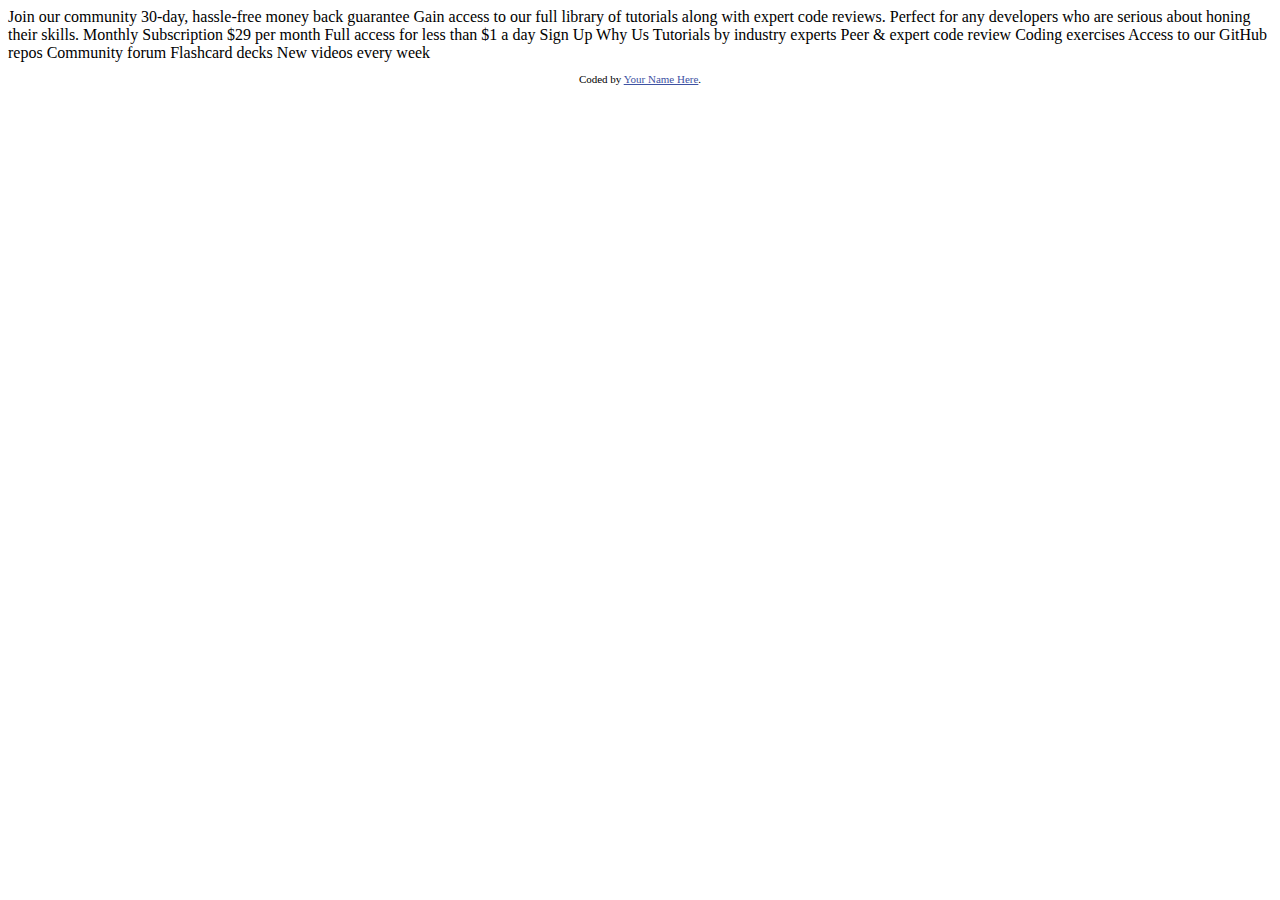
<file: Mini-projet-html-css/Code_Starter_2/index.html>
<!DOCTYPE html>
<html lang="en">
<head>
  <meta charset="UTF-8">
  <meta name="viewport" content="width=device-width, initial-scale=1.0"> <!-- displays site properly based on user's device -->

  <link rel="icon" type="image/png" sizes="32x32" href="./images/favicon-32x32.png">
  
  <title>Single Price Grid Component</title>

  <!-- Feel free to remove these styles or customise in your own stylesheet 👍 -->
  <style>
    .attribution { font-size: 11px; text-align: center; }
    .attribution a { color: hsl(228, 45%, 44%); }
  </style>
</head>
<body>
  Join our community

  30-day, hassle-free money back guarantee

  Gain access to our full library of tutorials along with expert code reviews. 
  Perfect for any developers who are serious about honing their skills.

  Monthly Subscription

  &dollar;29 per month

  Full access for less than &dollar;1 a day

  Sign Up

  Why Us

  Tutorials by industry experts
  Peer &amp; expert code review
  Coding exercises
  Access to our GitHub repos
  Community forum
  Flashcard decks
  New videos every week
  
  <footer>
    <p class="attribution">
      Coded by <a href="#">Your Name Here</a>.
    </p>
  </footer>
</body>
</html>
</file>
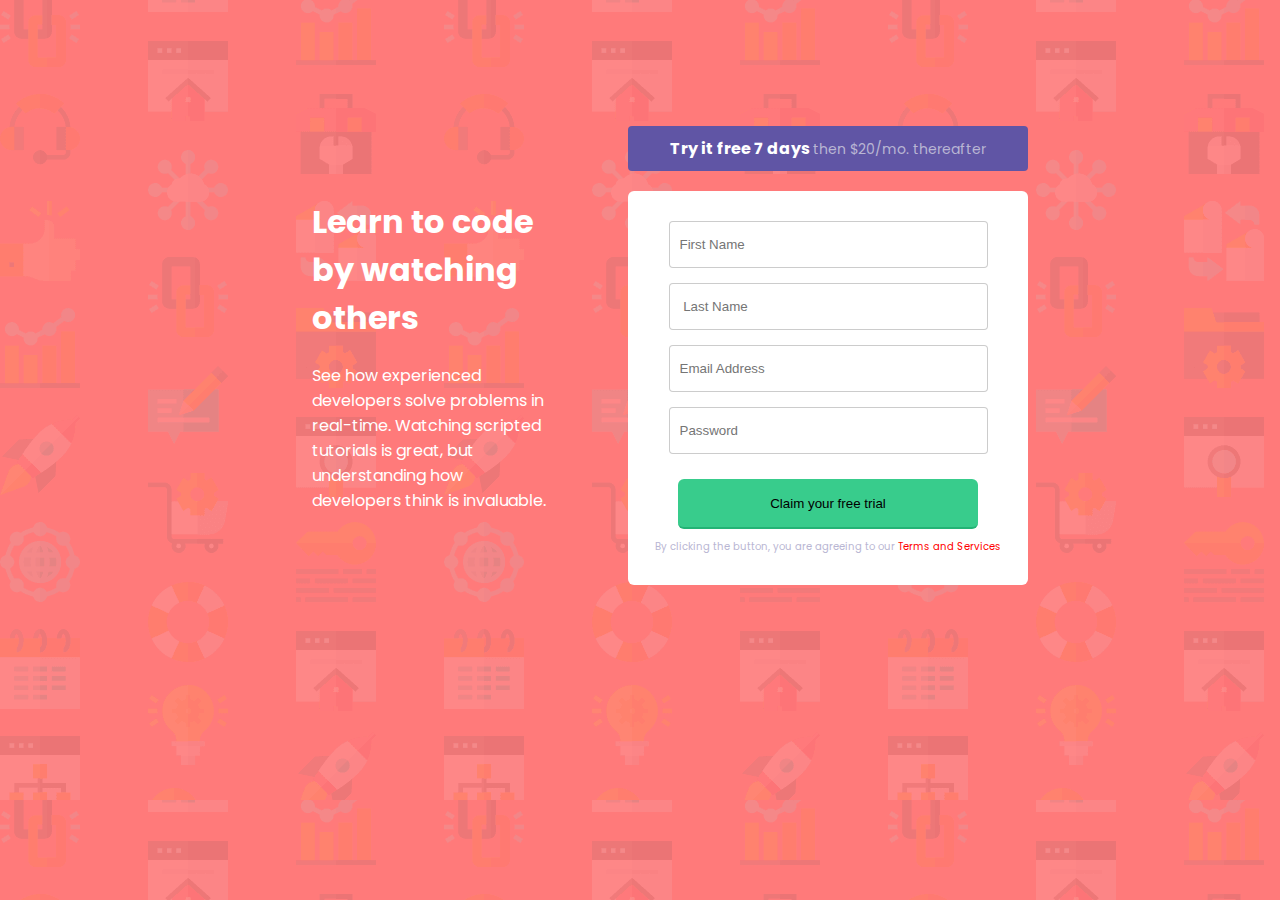
<file: Mini-projet-html-css/Code_Starter_3/index.html>
<!DOCTYPE html>
<html lang="en">

<head>
    <meta charset="UTF-8" />
    <meta name="viewport" content="width=device-width, initial-scale=1.0" />
    <!-- displays site properly based on user's device -->
    <link href="https://fonts.googleapis.com/css?family=Poppins&display=swap" rel="stylesheet">
    <link rel="icon" type="image/png" sizes="32x32" href="./images/favicon-32x32.png" />
    <link rel="stylesheet" href="main.css">

    <title>Intro component with sign up form</title>

    <!-- Feel free to remove these styles or customise in your own stylesheet 👍 -->

</head>

<body>
    <div class="container">
        <div class="div1">

            <h1>
                Learn to code by watching others
            </h1>
            <p>
                See how experienced developers solve problems in real-time. Watching scripted tutorials is great, but understanding how developers think is invaluable.
            </p>

        </div>
        <div class="div2">
            <div class="zoubir">
                <p class="btn"><strong>Try it free 7 days </strong><span> then $20/mo. thereafter</span></p>
            </div>
            <div class="div3">

                <form>
                    <input type="name" placeholder="First Name" class="column" required><br>

                    <input type="name" placeholder=" Last Name" class="column bnt" required><br>
                    <input type="email" placeholder="Email Address" class="column bnt" required><br>
                    <input type="password" placeholder="Password" class="column bnt" required><br>
                    <input type="submit" value="Claim your free trial" class="bit bnt">
                </form>
                <p>By clicking the button, you are agreeing to our<span> Terms and Services</span></p>
            </div>
        </div>
    </div>
</body>

</html>
</file>
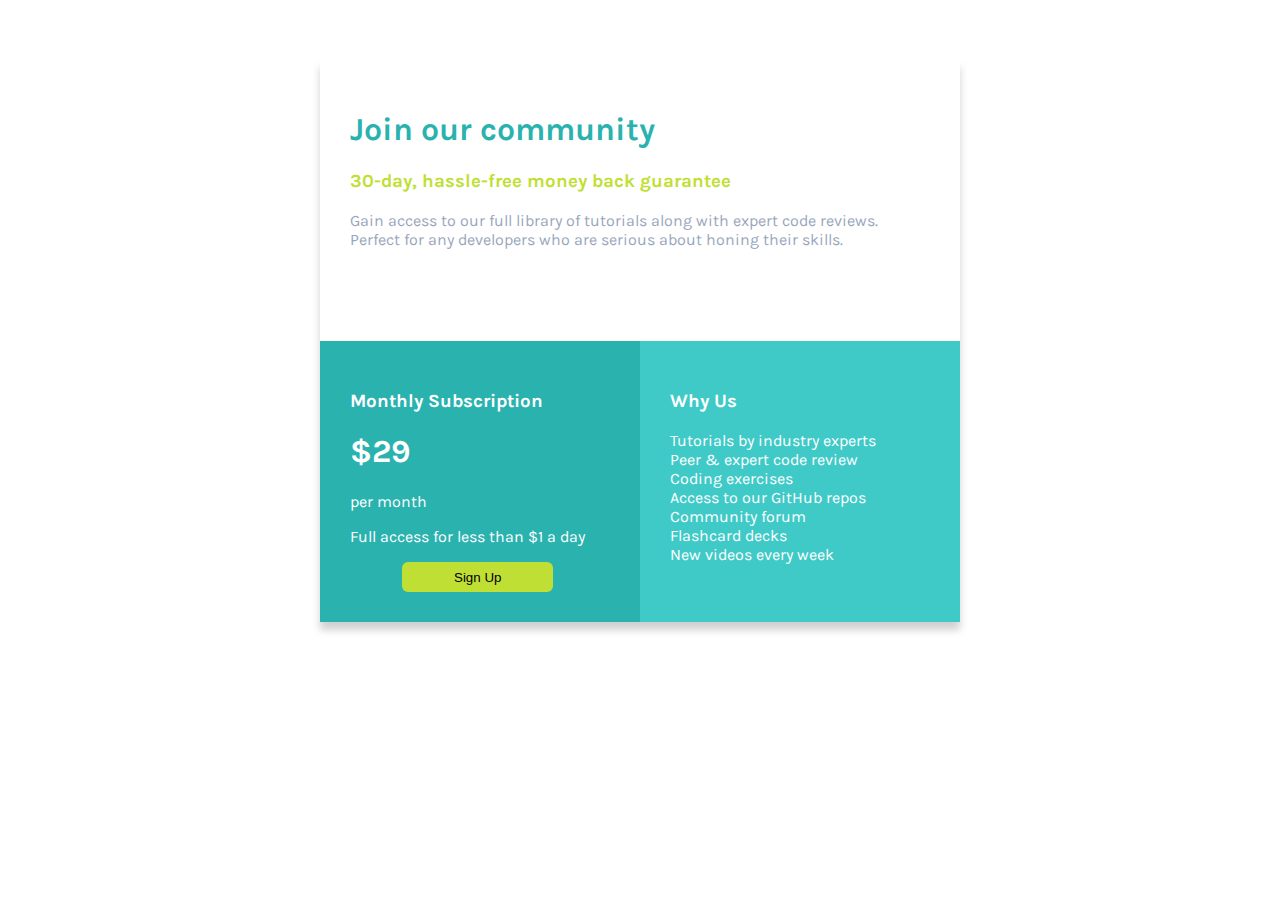
<file: Mini-projet-html-css/Code_Starter_2/main.html>
<!DOCTYPE html>
<html lang="en">

<head>
    <meta charset="UTF-8">
    <meta name="viewport" content="width=device-width, initial-scale=1.0">
    <link href="https://fonts.googleapis.com/css?family=Karla&display=swap" rel="stylesheet">
    <!-- displays site properly based on user's device -->
    <link rel="icon" type="image/png" sizes="32x32" href="./images/favicon-32x32.png">
    <title>Single Price Grid Component</title>
    <link rel="stylesheet" href="main.css">

    <!-- Feel free to remove these styles or customise in your own stylesheet 👍 -->

</head>

<body>
    <div class="container">
        <div class="div1">
            <h1>Join our community</h1>
            <h3>30-day, hassle-free money back guarantee</h3>
            <p>Gain access to our full library of tutorials along with expert code reviews. Perfect for any developers who are serious about honing their skills.</p>
        </div>
        <div class="div2">
            <h3>Monthly Subscription</h3>
            <h1>&dollar;29</h1>
            <p class="">per month</p>
            <p class="">Full access for less than &dollar;1 a day</p>
            <div class="bot">
                <button>  Sign Up</button>
            </div>
        </div>
        <div class="div3">
            <h3>Why Us</h3>
            <p>Tutorials by industry experts<br> Peer &amp; expert code review<br> Coding exercises<br> Access to our GitHub repos<br>Community forum<br> Flashcard decks<br> New videos every week</p>
        </div>
    </div>

</body>

</html>
</file>
<file: Mini-projet-html-css/Code_Starter_3/main.css>
body {
            background-image: url("images/bg-intro-desktop.png");
            background-color: hsl(0, 100%, 74%);
            width: 70%;
            margin: 70px auto;
            font-family: 'Poppins', sans-serif;
            Font-size: 16px;
            color: white;
        }
        
        .container {
            padding: 40px 60px;
            display: grid;
            grid-template-columns: repeat(2, auto);
            grid-template-rows: repeat(1, auto);
            grid-template-areas: "A   B";
            grid-column-gap: 20px;
        }
        
        .div1 {
            grid-area: A;
            margin: auto;
            padding: 0px 60px;
        }
        
        .div2 {
            grid-area: B;
        }
        
        .btn {
            text-align: center;
            background-color: hsl(248, 32%, 49%);
            padding: 10px;
            border-radius: 4px;
        }
        
        .column {
            padding: 15px 130px 15px 10px;
            border-radius: 4px;
            border-color: black;
            margin: auto;
            border: 1px solid rgba(0, 0, 0, .2);
            margin-top: 30px;
        }
        
        .div3 {
            background-color: white;
            border-radius: 6px;
            width: 400px;
            margin-top: 20px;
        }
        
        form {
            display: flex;
            flex-direction: column;
        }
        
        span {
            font-size: 14px;
            color: hsl(246, 25%, 77%);
        }
        
        .div2 .div3 p {
            color: hsl(246, 25%, 77%);
            font-size: 10px;
            text-align: center;
            padding-bottom: 30px;
        }
        
        .div2 .div3 p span {
            font-size: 10px;
            color: red;
        }
        
        .bnt {
            margin-top: -10px;
        }
        
        .bit {
            width: 75%;
            height: 50px;
            margin: auto;
            border-radius: 6px;
            background-color: hsl(154, 59%, 51%);
            border: none;
            border-bottom: 2px solid hsl(154, 67%, 42%);
        }
        
        .bot:focus {
            border-color: hsl(248, 32%, 49%);
            border: 1px solid hsl(248, 32%, 49%);
            ;
        }
        /* ---------------------1140------------------------------------*/
        
        @media screen and (max-width: 1140px) {
            .div1 {
                padding: 10px;
            }
        }
        
        @media screen and (max-width: 375px) {
            body {
                width: 100%;
                margin: 0px;
            }
            .container {
                padding: 0px;
                display: grid;
                grid-template-columns: repeat(1, auto);
                grid-template-rows: repeat(3, auto);
                grid-template-areas: "A" "B";
                grid-row-gap: 20px;
            }
            .div1 {
                text-align: center;
                padding: 0px 10px;
            }
            .btn {
                padding: 10px 10px;
                width: 300px;
            }
            .bot {
                padding: 15px 120px 15px 10px;
            }
            .div3 {
                width: 320px;
                margin: auto;
            }
            .zoubir {
                margin: 0px 30px;
            }
</file>
<file: Mini-projet-html-css/Code_Starter_2/main.css>
body {
    font-family: 'Karla', sans-serif;
    width: 50%;
    margin: 60px auto;
    box-shadow: 0 8px 8px 0 rgba(0, 0, 0, 0.19);
    Font-size: 16px;
    color: white;
}

.container {
    display: grid;
    grid-template-columns: 1fr 1fr;
    grid-template-rows: repeat(2, auto);
}

.div1 {
    grid-column: 1/3;
    grid-row: 1/2;
    background-color: white;
    padding: 30px;
}

.div1 h1 {
    color: hsl(179, 62%, 43%);
}

.div1 h3 {
    color: hsl(71, 73%, 54%);
}

.div1 p {
    color: hsl(218, 22%, 67%);
}

.div2 {
    background-color: hsl(179, 62%, 43%);
    padding: 30px;
}

.div3 {
    background-color: hsl(179, 57%, 52%);
    padding: 30px;
}

button {
    padding: 3% 20%;
    position: relative;
    margin: 0 20%;
    background-color: hsl(71, 73%, 54%);
    border: none;
    border-radius: 6px;
}

@media screen and (max-width: 1440px) {
    .container {
        display: grid;
        grid-template-columns: 1fr 1fr;
        grid-template-rows: repeat(2, 1fr);
    }
    .div1 {
        grid-column: 1/3;
        grid-row: 1/2;
        background-color: white;
    }
    .div2 {
        background-color: hsl(179, 62%, 43%);
    }
    .div3 {
        background-color: hsl(179, 57%, 52%);
    }
}

@media screen and (max-width: 747px) {
    body {
        width: 80%;
    }
    .container {
        display: grid;
        grid-template-columns: 1fr;
        grid-template-rows: repeat(3, 1fr);
    }
    .div1 {
        grid-column: 1/3;
        grid-row: 1/2;
        background-color: white;
        padding: 0%;
    }
    .div2 {
        background-color: hsl(179, 62%, 43%);
        padding: 2%;
    }
    .div3 {
        grid-row: 3/4;
        background-color: hsl(179, 57%, 52%);
        padding: 2%;
    }
}

@media screen and (max-width: 500px) {
    body {
        width: 100%;
    }
    .container {
        display: grid;
        grid-template-columns: 1fr;
        grid-template-rows: repeat(3, auto);
    }
    .div1 {
        grid-column: 1/2;
        grid-row: 1/2;
        background-color: white;
        padding: 2%;
    }
    .div2 {
        background-color: hsl(179, 62%, 43%);
        padding: 2%;
    }
    .div3 {
        background-color: hsl(179, 57%, 52%);
        padding: 2%;
    }
}
</file>
